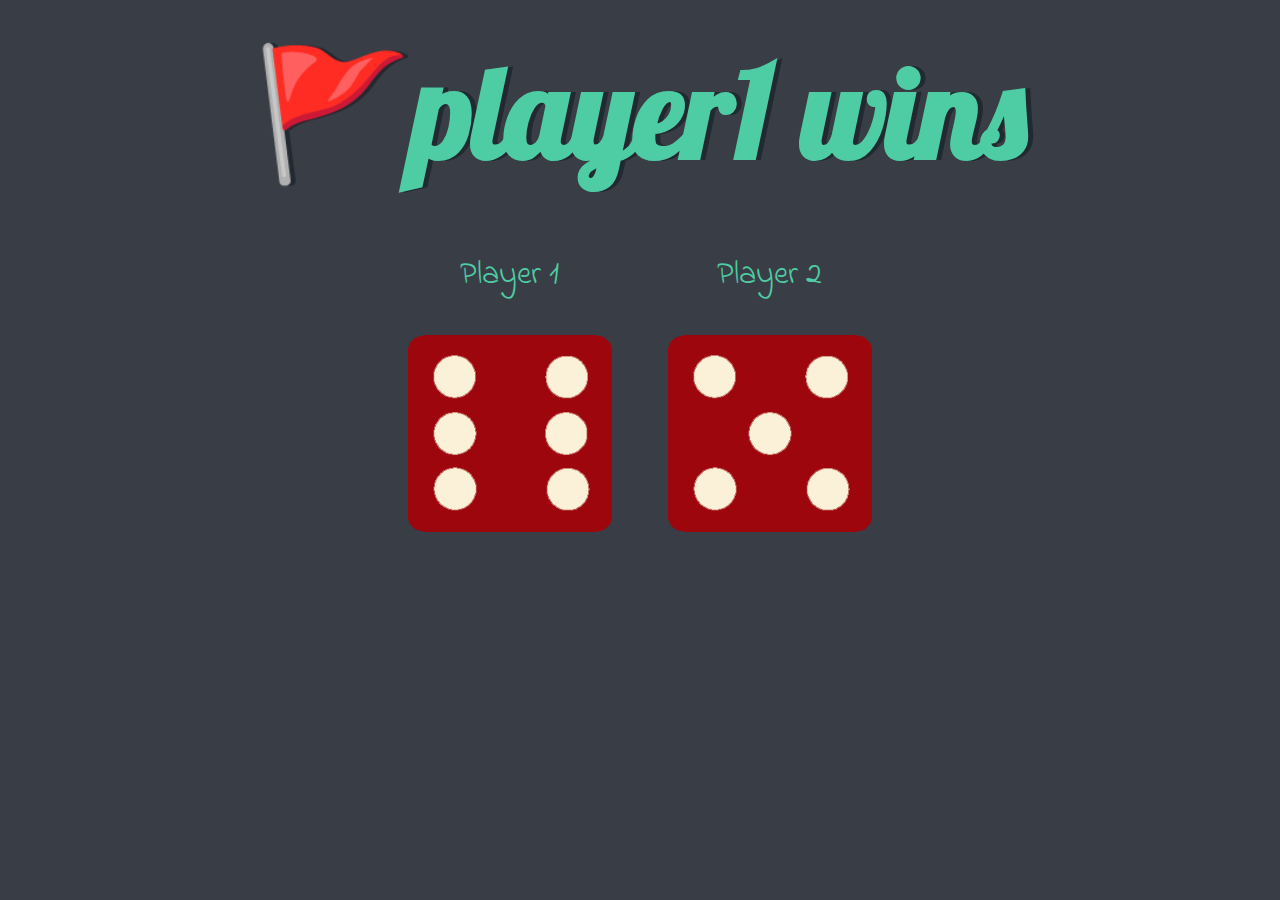
<file: Dice-game/index.html>
<!DOCTYPE html>
<html lang="en" dir="ltr">
  <head>
    <meta charset="utf-8">
    <title>Dicee</title>
    <link rel="stylesheet" href="style.css">
    <link href="https://fonts.googleapis.com/css?family=Indie+Flower|Lobster" rel="stylesheet">
  </head>
  <body>
   
    <div class="container">
      <h1>Refresh Me</h1>

      <div class="dice">
        <p>Player 1</p>
        <img class="img1" src="images/dice6.png">
      </div>

      <div class="dice">
        <p>Player 2</p>
        <img class="img2" src="images/dice6.png">
      </div>

    </div>

    <script src="index.js"></script>
  </body>
</html>
</file>
<file: Dice-game/style.css>
.container {
  width: 70%;
  margin: auto;
  text-align: center;
}

.dice {
  text-align: center;
  display: inline-block;

}

body {
  background-color: #393E46;
}

h1 {
  margin: 30px;
  font-family: 'Lobster', cursive;
  text-shadow: 5px 0 #232931;
  font-size: 8rem;
  color: #4ECCA3;
}

p {
  font-size: 2rem;
  color: #4ECCA3;
  font-family: 'Indie Flower', cursive;
}

img {
  width: 80%;
}

footer {
  margin-top: 5%;
  color: #EEEEEE;
  text-align: center;
  font-family: 'Indie Flower', cursive;

}
</file>
